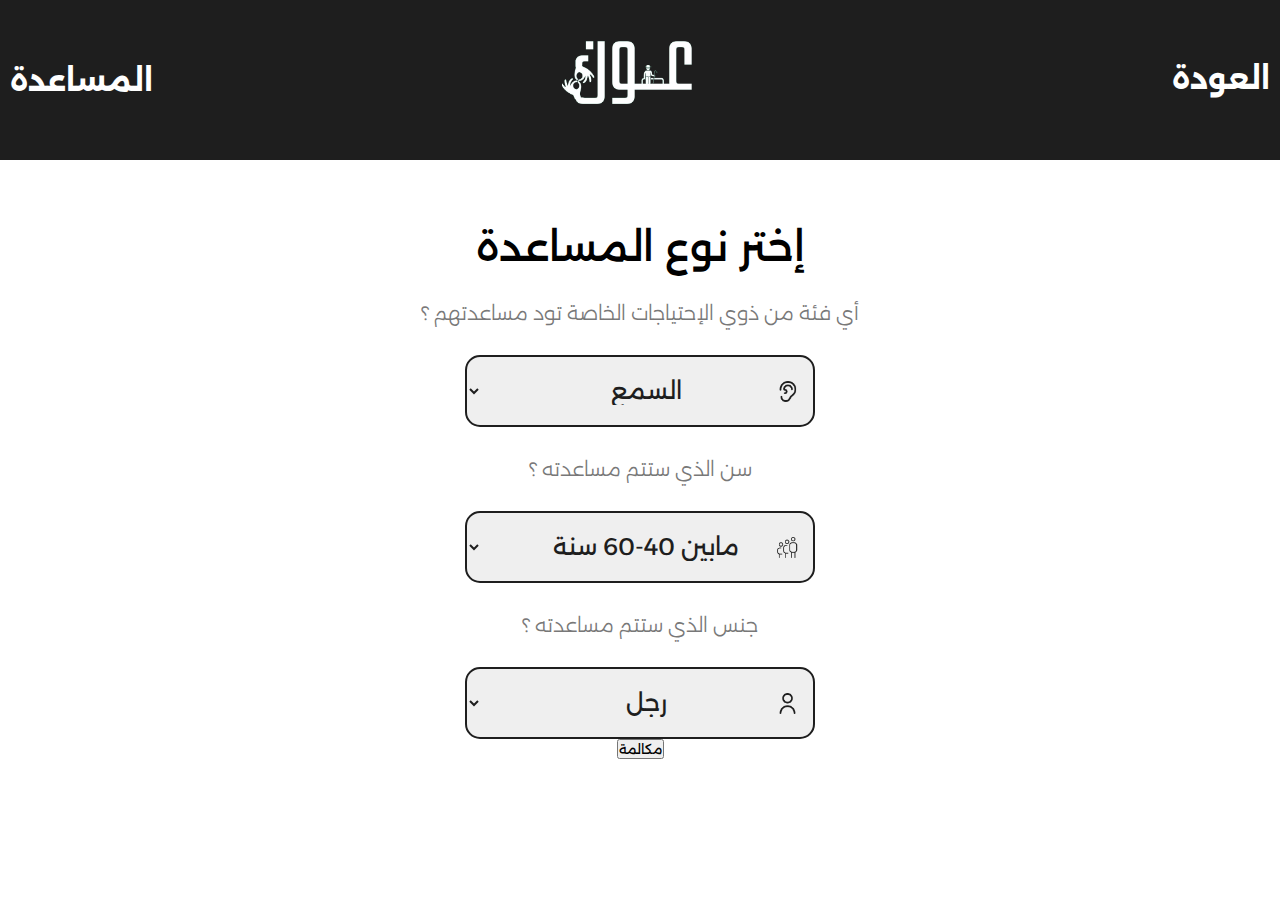
<file: calling.html>
<!DOCTYPE html>
<html lang="en">
<head>
    <meta charset="UTF-8">
    <meta name="viewport" content="width=device-width, initial-scale=1.0">
    <title>Document</title>
    <link rel='stylesheet' href='https://cdn-uicons.flaticon.com/2.2.0/uicons-bold-rounded/css/uicons-bold-rounded.css'>
    <link rel="stylesheet" href="calling.css">
</head>
<body dir="rtl">
    <!-- start / calling step one / TOP_SIDE / section one -->
    <main>
        <!-- top side / calling step one / section one -->
        <div class="top">
            <!-- زر العودة -->
            <div class="back_cont" style="width: 150px; ">
                <a href="javascript:history.back()"><button style="padding-top: 18%; width: 100%; margin: auto;"><i class="fi fi-br-angle-right"></i> العودة </button></a>
            </div>
            <img src="logo.png" alt="logo" width="150px">
            <h1>المساعدة</h1>
        </div>
        <!-- bottom side / calling step one / section one -->
        <div class="bottom">
            <h1>إختر نوع المساعدة</h1>
            <!-- أي فئة من ذوي الإحتياجات الخاصة تود مساعدتهم ؟ / calling step one / section one -->
            <div class="mb-3">
                <label class="form-label mb-2" for="cars">أي فئة من ذوي الإحتياجات الخاصة تود مساعدتهم ؟</label>
                <select class="form-control" id="cars" name="carlist" form="carform">
                    <option value="ear">  السمع</option>
                    <option value="eye"> البصر </option>
                    <option value="talk"> الكلام</option>
                </select>
            </div>
            <!-- سن الذي ستتم مساعدته ؟ / calling step one / section one -->
            <div class="mb-3">
                <label class="form-label mb-2" for="cars1">سن الذي ستتم مساعدته ؟</label>
                <select class="form-control" id="cars1" name="carlist" form="carform">
                    <option value="40-60">مابين 40-60 سنة</option>
                    <option value="20-40">مابين 20-40 سنة</option>
                    <option value="10-20">مابين 10-20 سنة</option>
                    <option value="all">كل الاعمار</option>
                </select>
            </div>
            <!-- جنس الذي ستتم مساعدته ؟ / calling step one / section one -->
            <div class="mb-3">
                <label class="form-label mb-2" for="cars2">جنس الذي ستتم مساعدته ؟</label>
                <select class="form-control" id="cars2" name="carlist" form="carform">
                    <option value="man">رجل</option>
                    <option value="women">امرأة</option>
                    <option value="ALL">كلاهما</option>
                </select>
            </div>
            <a href="step2.html"><button>مكالمة</button></a>
        </div>
    </main>
</body>
</html>
</file>
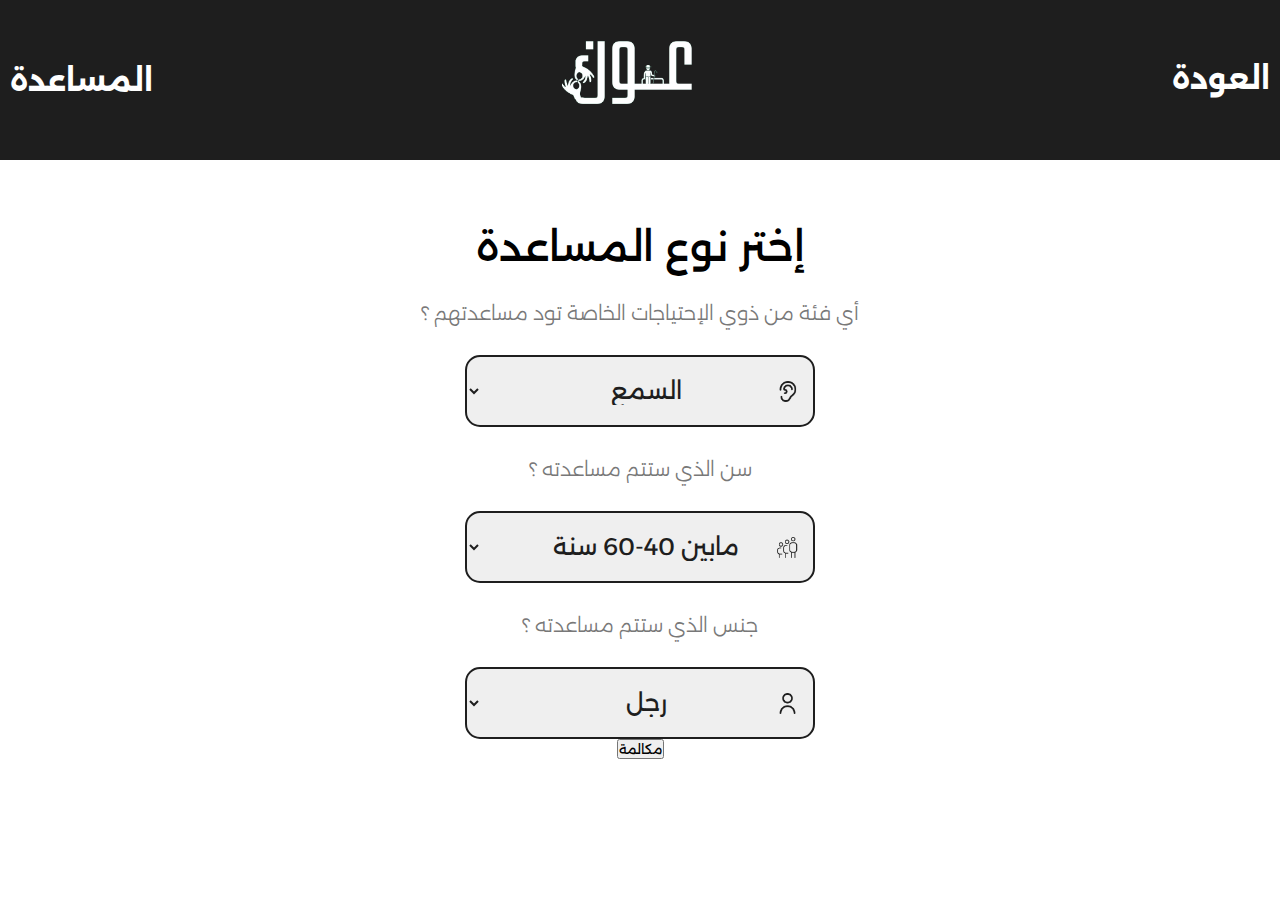
<file: pages/calling/calling.html>
<!DOCTYPE html>
<html lang="en">
<head>
    <meta charset="UTF-8">
    <meta name="viewport" content="width=device-width, initial-scale=1.0">
    <title>Document</title>
    <link rel='stylesheet' href='https://cdn-uicons.flaticon.com/2.2.0/uicons-bold-rounded/css/uicons-bold-rounded.css'>
    <link rel="stylesheet" href="calling.css">
</head>
<body dir="rtl">
    <!-- start / calling step one / TOP_SIDE / section one -->
    <main>
        <!-- top side / calling step one / section one -->
        <div class="top">
            <!-- زر العودة -->
            <div class="back_cont" style="width: 150px; ">
                <a href="javascript:history.back()"><button style="padding-top: 18%; width: 100%; margin: auto;"><i class="fi fi-br-angle-right"></i> العودة </button></a>
            </div>
            <img src="/img/logo.png" alt="logo" width="150px">
            <h1>المساعدة</h1>
        </div>
        <!-- bottom side / calling step one / section one -->
        <div class="bottom">
            <h1>إختر نوع المساعدة</h1>
            <!-- أي فئة من ذوي الإحتياجات الخاصة تود مساعدتهم ؟ / calling step one / section one -->
            <div class="mb-3">
                <label class="form-label mb-2" for="cars">أي فئة من ذوي الإحتياجات الخاصة تود مساعدتهم ؟</label>
                <select class="form-control" id="cars" name="carlist" form="carform">
                    <option value="ear">  السمع</option>
                    <option value="eye"> البصر </option>
                    <option value="talk"> الكلام</option>
                </select>
            </div>
            <!-- سن الذي ستتم مساعدته ؟ / calling step one / section one -->
            <div class="mb-3">
                <label class="form-label mb-2" for="cars1">سن الذي ستتم مساعدته ؟</label>
                <select class="form-control" id="cars1" name="carlist" form="carform">
                    <option value="40-60">مابين 40-60 سنة</option>
                    <option value="20-40">مابين 20-40 سنة</option>
                    <option value="10-20">مابين 10-20 سنة</option>
                    <option value="all">كل الاعمار</option>
                </select>
            </div>
            <!-- جنس الذي ستتم مساعدته ؟ / calling step one / section one -->
            <div class="mb-3">
                <label class="form-label mb-2" for="cars2">جنس الذي ستتم مساعدته ؟</label>
                <select class="form-control" id="cars2" name="carlist" form="carform">
                    <option value="man">رجل</option>
                    <option value="women">امرأة</option>
                    <option value="ALL">كلاهما</option>
                </select>
            </div>
            <a href="/pages/calling/step2.html"><button>مكالمة</button></a>
        </div>
    </main>
</body>
</html>
</file>
<file: calling.css>
@import url('https://fonts.googleapis.com/css2?family=Alexandria:wght@100..900&display=swap');

*{
    padding: 0;
    margin: 0;
    font-family: 'Alexandria';
}
/* <!-- top side / calling step one / section one --> */
.top{
    background-color: #1e1e1e;
    width: 100%;
    height: 160px;
    display: flex;
    align-items: center;
    justify-content: space-between;
    color: #FFFFFF;
}
.top h1{
    font-size: 30px;
    margin: 10px;
}
/* <!-- top side / calling step one / back button /section one --> */
.back_cont button {
    color: #FFFFFF;
    font-size: 30px;
    font-weight: bold;
    background-color: #1e1e1e;
    border: none;
    margin-right: 50%;
    
}

.back_cont{
    display: flex;
    align-items: center;
    justify-content: start;
    margin: 10px;
    margin-top: 10px;
    margin-bottom: 30px;
}
/* <!-- bottom side / calling step one / section one --> */
.bottom{
    margin: 62px;
    display: flex;
    align-items: center;
    justify-content: center;
    flex-direction: column;
    text-align: center;
}
.bottom h1{
    font-size: 40px;
    font-weight: 500;
}
/* <!-- labels & inputs / bottom side / calling step one / section one --> */
.mb-3{
    display: flex;
    align-items: center;
    justify-content: center;
    flex-direction: column;
}
.mb-3 label{
    font-size: 20px;
    font-weight: 300;
    color: #787878;
    margin: 30px;
}
.mb-3 select{
    width: 350px;
    height: 72px;
    border: #1e1e1e solid 2px;
    border-radius: 15px;
}
#cars{
    background-image: url("ear.png");
    background-repeat: no-repeat;
    background-size:21px;
    text-align: center;
    background-position: center right 15px;
    font-size: 24px;
    color: #1e1e1e;
}
#cars1{
    background-image: url("age-alt\ \(1\)\ 1.png");
    background-repeat: no-repeat;
    background-size:21px;
    text-align: center;    
    background-position: center right 15px;
    font-size: 24px;
    color: #1e1e1e;
}
#cars2{
    background-image: url("user.png");
    background-repeat: no-repeat;
    background-size:21px;
    background-position: center right 15px;
    font-size: 24px;
    color: #1e1e1e;
    text-align: center;
}
/* <!-- labels & inputs / bottom side / calling step one / section one / responsive setting --> */
@media only screen and (max-width: 469px) {
    .top img {
        width: 100px;
    }
    .top h1{
        font-size: 20px;
    }
    .back_cont button{
        font-size: 20px;
    }
}
</file>
<file: pages/calling/calling.css>
@import url('https://fonts.googleapis.com/css2?family=Alexandria:wght@100..900&display=swap');

*{
    padding: 0;
    margin: 0;
    font-family: 'Alexandria';
}
/* <!-- top side / calling step one / section one --> */
.top{
    background-color: #1e1e1e;
    width: 100%;
    height: 160px;
    display: flex;
    align-items: center;
    justify-content: space-between;
    color: #FFFFFF;
}
.top h1{
    font-size: 30px;
    margin: 10px;
}
/* <!-- top side / calling step one / back button /section one --> */
.back_cont button {
    color: #FFFFFF;
    font-size: 30px;
    font-weight: bold;
    background-color: #1e1e1e;
    border: none;
    margin-right: 50%;
    
}

.back_cont{
    display: flex;
    align-items: center;
    justify-content: start;
    margin: 10px;
    margin-top: 10px;
    margin-bottom: 30px;
}
/* <!-- bottom side / calling step one / section one --> */
.bottom{
    margin: 62px;
    display: flex;
    align-items: center;
    justify-content: center;
    flex-direction: column;
    text-align: center;
}
.bottom h1{
    font-size: 40px;
    font-weight: 500;
}
/* <!-- labels & inputs / bottom side / calling step one / section one --> */
.mb-3{
    display: flex;
    align-items: center;
    justify-content: center;
    flex-direction: column;
}
.mb-3 label{
    font-size: 20px;
    font-weight: 300;
    color: #787878;
    margin: 30px;
}
.mb-3 select{
    width: 350px;
    height: 72px;
    border: #1e1e1e solid 2px;
    border-radius: 15px;
}
#cars{
    background-image: url("/img/ear.png");
    background-repeat: no-repeat;
    background-size:21px;
    text-align: center;
    background-position: center right 15px;
    font-size: 24px;
    color: #1e1e1e;
}
#cars1{
    background-image: url("/img/age-alt\ \(1\)\ 1.png");
    background-repeat: no-repeat;
    background-size:21px;
    text-align: center;    
    background-position: center right 15px;
    font-size: 24px;
    color: #1e1e1e;
}
#cars2{
    background-image: url("/img/user.png");
    background-repeat: no-repeat;
    background-size:21px;
    background-position: center right 15px;
    font-size: 24px;
    color: #1e1e1e;
    text-align: center;
}
/* <!-- labels & inputs / bottom side / calling step one / section one / responsive setting --> */
@media only screen and (max-width: 469px) {
    .top img {
        width: 100px;
    }
    .top h1{
        font-size: 20px;
    }
    .back_cont button{
        font-size: 20px;
    }
}
</file>
